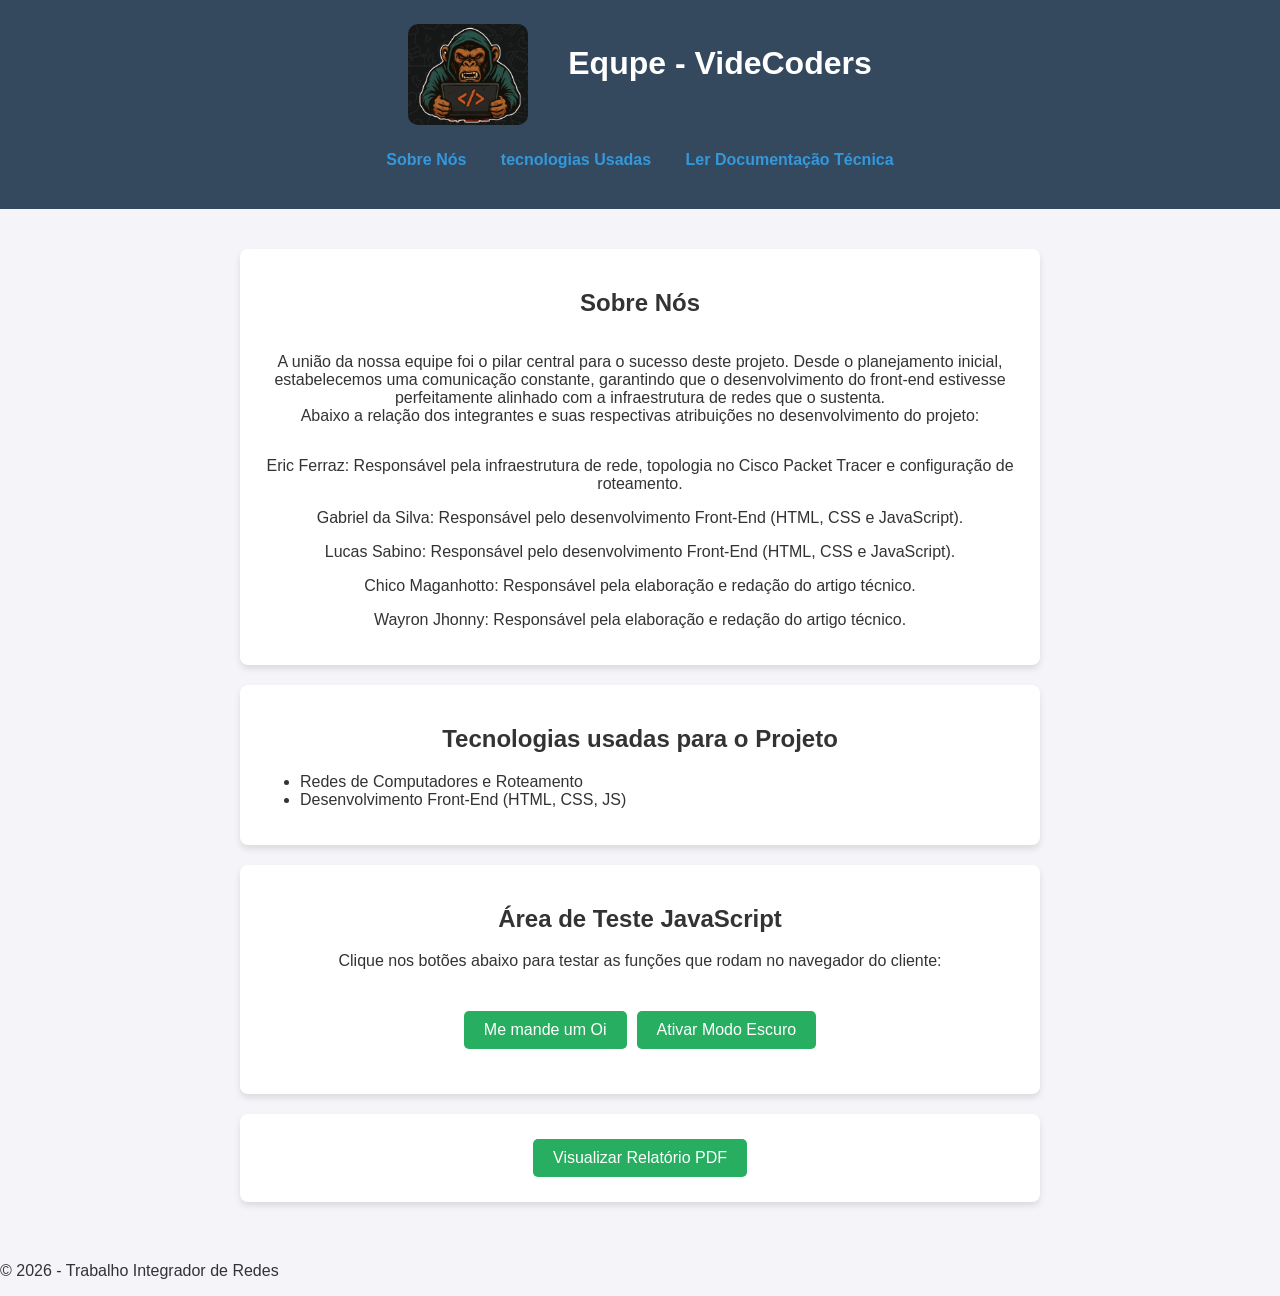
<file: index.html>
<!doctype html>
<html lang="pt-BR">
  <head>
    <meta charset="UTF-8" />
    <meta name="viewport" content="width=device-width, initial-scale=1.0" />
    <title>Meu Portfólio na Rede</title>
    <link rel="stylesheet" href="style.css" />
  </head>

  <body>
    <header>
    <div class="header">
          <img src="image.png" alt="Logo VideCoders" style="width: 120px; border-radius: 10px;">
      <h1>Equpe - VideCoders</h1>
      </div>
      <nav>
        <ul>
          <li><a href="#sobre">Sobre Nós</a></li>
          <li><a href="#habilidades">tecnologias Usadas</a></li>
          <li>
            <a
              href="https://docs.google.com/document/d/1IUUcVExnXhhR3hMnHfhNClPI9nwfB_rDX9sKaIwXqlk/edit?usp=sharing"
              target="_blank"
              >Ler Documentação Técnica</a
            >
          </li>
        </ul>
      </nav>
    </header>

    <main>
      <section id="sobre">
        <h2 class="image">Sobre Nós</h2>
        <div class="container-sobre">
          <p>
            A união da nossa equipe foi o pilar central para o sucesso deste
            projeto. Desde o planejamento inicial, estabelecemos uma comunicação
            constante, garantindo que o desenvolvimento do front-end estivesse
            perfeitamente alinhado com a infraestrutura de redes que o
            sustenta.<br />
            Abaixo a relação dos integrantes e suas respectivas atribuições no
            desenvolvimento do projeto:
          </p>
        </div>

        <p>
          Eric Ferraz: Responsável pela infraestrutura de rede, topologia no
          Cisco Packet Tracer e configuração de roteamento.
        </p>
        <p>
          Gabriel da Silva: Responsável pelo desenvolvimento Front-End (HTML,
          CSS e JavaScript).
        </p>
        <p>
          Lucas Sabino: Responsável pelo desenvolvimento Front-End (HTML, CSS e
          JavaScript).
        </p>
        <p>
          Chico Maganhotto: Responsável pela elaboração e redação do artigo
          técnico.
        </p>
        <p>
          Wayron Jhonny: Responsável pela elaboração e redação do artigo
          técnico.
        </p>
      </section>

      <section id="habilidades">
        <h2>Tecnologias usadas para o Projeto</h2>
        <ul>
          <li>Redes de Computadores e Roteamento</li>
          <li>Desenvolvimento Front-End (HTML, CSS, JS)</li>
        </ul>
      </section>

      <section id="interacao">
        <h2>Área de Teste JavaScript</h2>
        <p>
          Clique nos botões abaixo para testar as funções que rodam no navegador
          do cliente:
        </p>
        <div class="botoes-js">
          <button id="btn-saudacao">Me mande um Oi</button>
          <button id="btn-tema">Ativar Modo Escuro</button>
        </div>
      </section>
      <section id="documento-centralizado">
        <a
          href="https://docs.google.com/document/d/1IUUcVExnXhhR3hMnHfhNClPI9nwfB_rDX9sKaIwXqlk/edit?usp=sharing"
          target="_blank"
        >
          <button id="btn-documentacao">Visualizar Relatório PDF</button>
        </a>
      </section>
    </main>

    <footer>
      <p>&copy; 2026 - Trabalho Integrador de Redes</p>
    </footer>

    <script src="script.js"></script>
  </body>
</html>
</file>
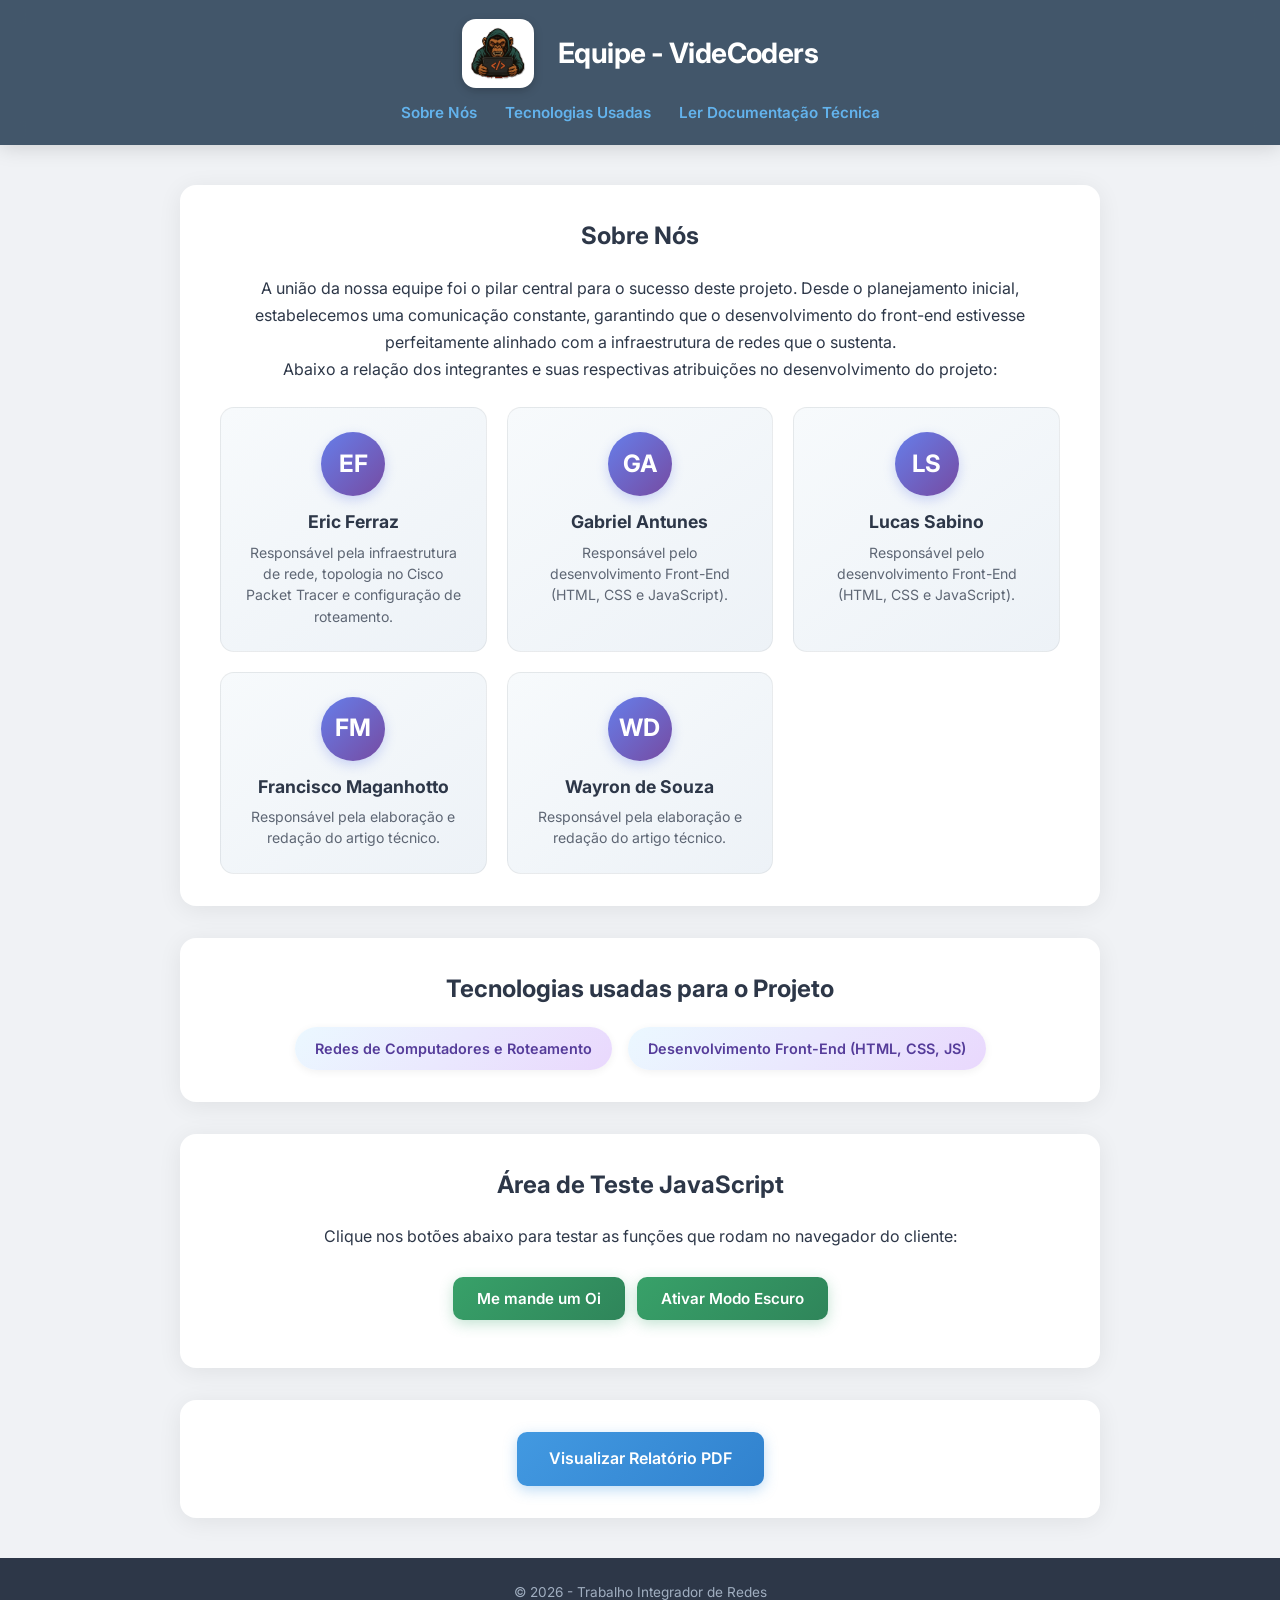
<file: frontend/index.html>
<!doctype html>
<html lang="pt-BR">
  <head>
    <meta charset="UTF-8" />
    <meta name="viewport" content="width=device-width, initial-scale=1.0" />
    <meta name="description" content="Portfólio da equipe VideCoders — Trabalho Integrador de Redes de Computadores. Conheça o time e as tecnologias utilizadas." />
    <title>VideCoders — Portfólio de Redes</title>
    <link rel="preconnect" href="https://fonts.googleapis.com" />
    <link rel="preconnect" href="https://fonts.gstatic.com" crossorigin />
    <link href="https://fonts.googleapis.com/css2?family=Inter:wght@400;600;700&display=swap" rel="stylesheet" />
    <link rel="stylesheet" href="estilo.css" />
  </head>

  <body>
    <header>
      <div class="header">
        <img src="imagens/logo.png" alt="Logo VideCoders" class="logo-equipe" />
        <h1>Equipe - VideCoders</h1>
      </div>
      <nav>
        <ul>
          <li><a href="#sobre">Sobre Nós</a></li>
          <li><a href="#habilidades">Tecnologias Usadas</a></li>
          <li>
            <a
              href="https://docs.google.com/document/d/1IUUcVExnXhhR3hMnHfhNClPI9nwfB_rDX9sKaIwXqlk/edit?usp=sharing"
              target="_blank"
              rel="noopener noreferrer"
              >Ler Documentação Técnica</a
            >
          </li>
        </ul>
      </nav>
    </header>

    <main>
      <section id="sobre" class="escondido">
        <h2 class="titulo-secao">Sobre Nós</h2>
        <div class="container-sobre">
          <p>
            A união da nossa equipe foi o pilar central para o sucesso deste
            projeto. Desde o planejamento inicial, estabelecemos uma comunicação
            constante, garantindo que o desenvolvimento do front-end estivesse
            perfeitamente alinhado com a infraestrutura de redes que o
            sustenta.<br />
            Abaixo a relação dos integrantes e suas respectivas atribuições no
            desenvolvimento do projeto:
          </p>
        </div>

        <!-- Grid renderizada dinamicamente via script.js -->
        <div class="grid-equipe" id="grid-equipe"></div>
      </section>

      <section id="habilidades" class="escondido">
        <h2 class="titulo-secao">Tecnologias usadas para o Projeto</h2>
        <ul>
          <li>Redes de Computadores e Roteamento</li>
          <li>Desenvolvimento Front-End (HTML, CSS, JS)</li>
        </ul>
      </section>

      <section id="interacao" class="escondido">
        <h2 class="titulo-secao">Área de Teste JavaScript</h2>
        <p>
          Clique nos botões abaixo para testar as funções que rodam no navegador
          do cliente:
        </p>
        <div class="botoes-js">
          <button id="btn-saudacao">Me mande um Oi</button>
          <button id="btn-tema">Ativar Modo Escuro</button>
        </div>
      </section>

      <section id="documento-centralizado" class="escondido">
        <a
          href="https://docs.google.com/document/d/1IUUcVExnXhhR3hMnHfhNClPI9nwfB_rDX9sKaIwXqlk/edit?usp=sharing"
          target="_blank"
          rel="noopener noreferrer"
          class="btn-link"
          id="btn-documentacao"
          >Visualizar Relatório PDF</a
        >
      </section>
    </main>

    <footer>
      <p>&copy; 2026 - Trabalho Integrador de Redes</p>
    </footer>

    <script src="script.js"></script>
  </body>
</html>
</file>
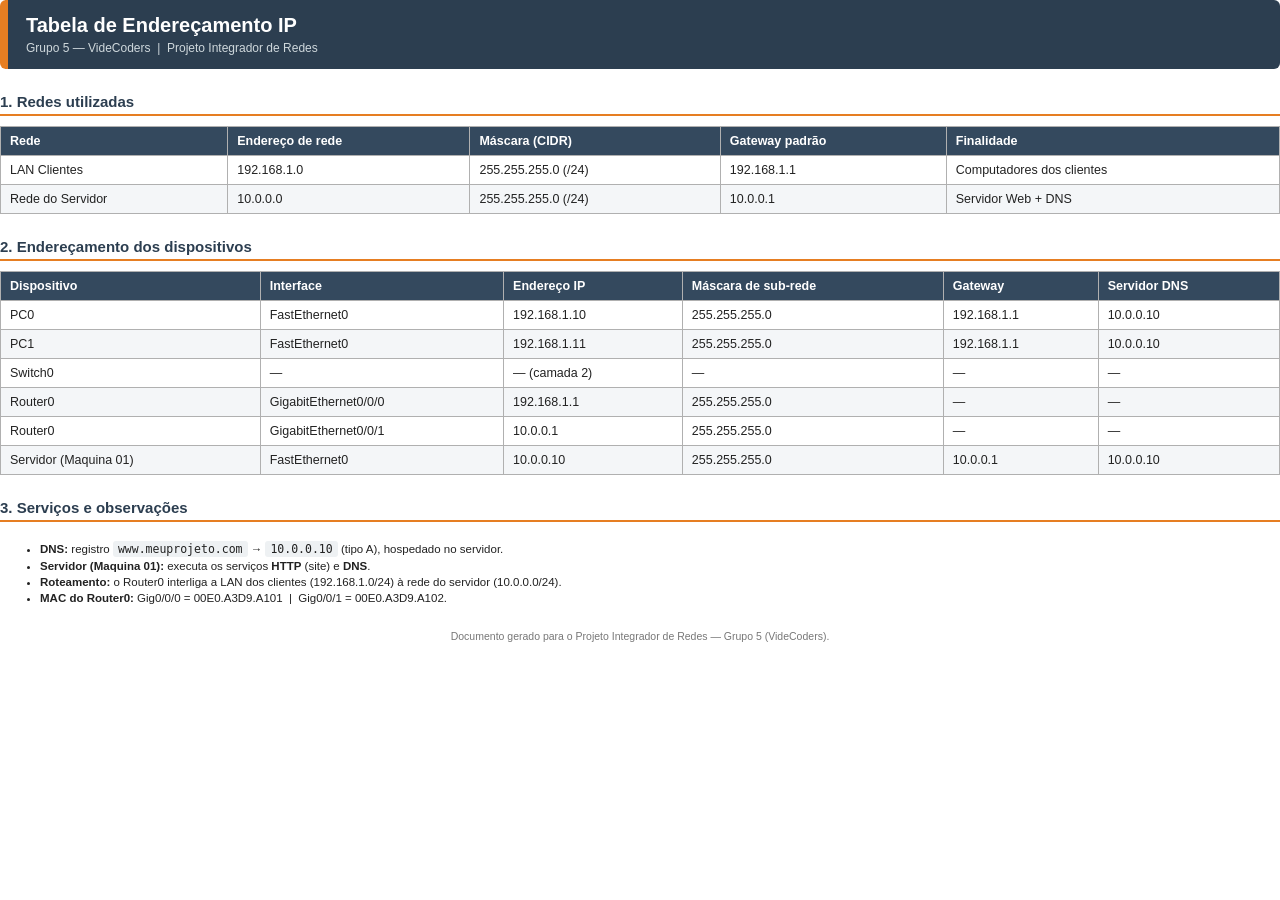
<file: documentacao/tabela-ip.html>
<!doctype html>
<html lang="pt-BR">
<head>
<meta charset="UTF-8" />
<title>Tabela de Endereçamento IP - Grupo 5</title>
<style>
  @page { size: A4 portrait; margin: 16mm; }
  * { box-sizing: border-box; }
  body {
    font-family: "Segoe UI", Arial, sans-serif;
    color: #222;
    margin: 0;
    font-size: 12.5px;
  }
  .cabecalho {
    border-left: 8px solid #e67e22;
    background: #2c3e50;
    color: #fff;
    padding: 14px 18px;
    border-radius: 6px;
  }
  .cabecalho h1 { margin: 0 0 4px; font-size: 20px; }
  .cabecalho p  { margin: 0; font-size: 12px; color: #cfd8dc; }
  h2 {
    color: #2c3e50;
    border-bottom: 2px solid #e67e22;
    padding-bottom: 4px;
    margin: 24px 0 10px;
    font-size: 15px;
  }
  table { width: 100%; border-collapse: collapse; }
  th, td { border: 1px solid #b0b0b0; padding: 7px 9px; text-align: left; }
  th { background: #34495e; color: #fff; font-weight: 600; }
  tbody tr:nth-child(even) { background: #f4f6f8; }
  td.centro, th.centro { text-align: center; }
  .obs { margin-top: 20px; font-size: 11.5px; }
  .obs li { margin-bottom: 4px; }
  .rodape { margin-top: 26px; font-size: 10.5px; color: #777; text-align: center; }
  code { background: #eef1f3; padding: 1px 5px; border-radius: 3px; }
</style>
</head>
<body>

  <div class="cabecalho">
    <h1>Tabela de Endereçamento IP</h1>
    <p>Grupo 5 — VideCoders &nbsp;|&nbsp; Projeto Integrador de Redes</p>
  </div>

  <h2>1. Redes utilizadas</h2>
  <table>
    <thead>
      <tr>
        <th>Rede</th>
        <th>Endereço de rede</th>
        <th>Máscara (CIDR)</th>
        <th>Gateway padrão</th>
        <th>Finalidade</th>
      </tr>
    </thead>
    <tbody>
      <tr>
        <td>LAN Clientes</td>
        <td>192.168.1.0</td>
        <td>255.255.255.0 (/24)</td>
        <td>192.168.1.1</td>
        <td>Computadores dos clientes</td>
      </tr>
      <tr>
        <td>Rede do Servidor</td>
        <td>10.0.0.0</td>
        <td>255.255.255.0 (/24)</td>
        <td>10.0.0.1</td>
        <td>Servidor Web + DNS</td>
      </tr>
    </tbody>
  </table>

  <h2>2. Endereçamento dos dispositivos</h2>
  <table>
    <thead>
      <tr>
        <th>Dispositivo</th>
        <th>Interface</th>
        <th>Endereço IP</th>
        <th>Máscara de sub-rede</th>
        <th>Gateway</th>
        <th>Servidor DNS</th>
      </tr>
    </thead>
    <tbody>
      <tr>
        <td>PC0</td>
        <td>FastEthernet0</td>
        <td>192.168.1.10</td>
        <td>255.255.255.0</td>
        <td>192.168.1.1</td>
        <td>10.0.0.10</td>
      </tr>
      <tr>
        <td>PC1</td>
        <td>FastEthernet0</td>
        <td>192.168.1.11</td>
        <td>255.255.255.0</td>
        <td>192.168.1.1</td>
        <td>10.0.0.10</td>
      </tr>
      <tr>
        <td>Switch0</td>
        <td>—</td>
        <td>— (camada 2)</td>
        <td>—</td>
        <td>—</td>
        <td>—</td>
      </tr>
      <tr>
        <td>Router0</td>
        <td>GigabitEthernet0/0/0</td>
        <td>192.168.1.1</td>
        <td>255.255.255.0</td>
        <td>—</td>
        <td>—</td>
      </tr>
      <tr>
        <td>Router0</td>
        <td>GigabitEthernet0/0/1</td>
        <td>10.0.0.1</td>
        <td>255.255.255.0</td>
        <td>—</td>
        <td>—</td>
      </tr>
      <tr>
        <td>Servidor (Maquina 01)</td>
        <td>FastEthernet0</td>
        <td>10.0.0.10</td>
        <td>255.255.255.0</td>
        <td>10.0.0.1</td>
        <td>10.0.0.10</td>
      </tr>
    </tbody>
  </table>

  <h2>3. Serviços e observações</h2>
  <ul class="obs">
    <li><strong>DNS:</strong> registro <code>www.meuprojeto.com</code> &rarr; <code>10.0.0.10</code> (tipo A), hospedado no servidor.</li>
    <li><strong>Servidor (Maquina 01):</strong> executa os serviços <strong>HTTP</strong> (site) e <strong>DNS</strong>.</li>
    <li><strong>Roteamento:</strong> o Router0 interliga a LAN dos clientes (192.168.1.0/24) à rede do servidor (10.0.0.0/24).</li>
    <li><strong>MAC do Router0:</strong> Gig0/0/0 = 00E0.A3D9.A101 &nbsp;|&nbsp; Gig0/0/1 = 00E0.A3D9.A102.</li>
  </ul>

  <p class="rodape">Documento gerado para o Projeto Integrador de Redes — Grupo 5 (VideCoders).</p>

</body>
</html>
</file>
<file: style.css>
/* Estilização base para melhorar a aparência e legibilidade */
body {
    font-family: Arial, sans-serif;
    margin: 0;
    padding: 0;
    background-color: #f4f4f9;
    color: #333;
    transition: background-color 0.3s, color 0.3s;
}

/* Classe dinâmica que será ativada pelo JavaScript */
body.dark-mode {
    background-color: #2c3e50;
    color: #ecf0f1;
}

header {
    background-color: #34495e;
    color: white;
    padding: 1.5rem;
    text-align: center;
}

nav ul {
    list-style: none;
    padding: 0;
}

nav ul li {
    display: inline;
    margin: 0 15px;
}

nav a {
    color: #3498db;
    text-decoration: none;
    font-weight: bold;
}

main {
    max-width: 800px;
    margin: 20px auto;
    padding: 20px;
}

section {
    background-color: white;
    padding: 20px;
    margin-bottom: 20px;
    border-radius: 8px;
    box-shadow: 0 4px 6px rgba(0,0,0,0.1);
}

.dark-mode section {
    background-color: #34495e;
}

img {
    border-radius: 50%;
    margin-bottom: 10px;
}

button {
    background-color: #27ae60;
    color: white;
    border: none;
    padding: 10px 20px;
    margin: 5px;
    border-radius: 5px;
    cursor: pointer;
    font-size: 16px;
}

button:hover {
    background-color: #2ecc71;
}
#documento-centralizado {
    display: flex;            /* Ativa o modo flexível no contêiner */
    justify-content: center;  /* Alinha horizontalmente o botão no centro */
    align-items: center;      /* Alinha verticalmente no centro (se o bloco tiver altura) */
    padding: 20px 0;          /* Dá um espaçamento em cima e embaixo para respirar */
}
.container-sobre {
    display: flex;          /* Coloca os itens lado a lado */
    align-items: center;    /* Alinha verticalmente ao centro */
    gap: 20px;              /* Cria um espaço entre a imagem e o texto */
}

/* Opcional: define um tamanho máximo para a imagem não ficar gigante */
.container-sobre img {
    max-width: 150px;       
    height: auto;
    border-radius: 8px;
}
.botoes-js {
    justify-content: center;  /* Alinha horizontalmente o botão no centro */
    display: flex;            /* Ativa o modo flexível no contêiner */
    align-items: center;      /* Alinha verticalmente no centro (se o bloco tiver altura) */
    padding: 20px 0;          /* Dá um espaçamento em cima e embaixo para respirar */
}

section h2 {
    text-align: center;  /* Alinha horizontalmente o botão no centro */

}
section p {
    text-align: center;  /* Alinha horizontalmente o botão no centro */
}


.header {
    display: flex;            /* Ativa o modo flexível no contêiner */
    justify-content: center;
    gap: 40px;  /* Alinha horizontalmente o botão no centro */

}
</file>
<file: frontend/estilo.css>
/* ======================================================
   DESIGN SYSTEM — VideCoders Portfólio
   ====================================================== */

/* ---------- Reset & global ---------- */
*,
*::before,
*::after {
  box-sizing: border-box;
  margin: 0;
  padding: 0;
}

html {
  scroll-behavior: smooth;
}

body {
  font-family: 'Inter', Arial, sans-serif;
  background-color: #f0f2f5;
  color: #2d3748;
  line-height: 1.6;
  transition: background-color 0.4s ease, color 0.4s ease;
}

/* ---------- Dark-mode ---------- */
body.dark-mode {
  background-color: #1a202c;
  color: #e2e8f0;
}

body.dark-mode section {
  background: rgba(45, 55, 72, 0.85);
  box-shadow: 0 8px 32px rgba(0, 0, 0, 0.35);
}

body.dark-mode header {
  background: rgba(26, 32, 44, 0.92);
}

body.dark-mode .card-membro {
  background: rgba(74, 85, 104, 0.6);
  border-color: rgba(255, 255, 255, 0.08);
}

body.dark-mode .card-membro:hover {
  border-color: rgba(99, 179, 237, 0.5);
  box-shadow: 0 12px 28px rgba(99, 179, 237, 0.15);
}

body.dark-mode .btn-link {
  background: linear-gradient(135deg, #63b3ed 0%, #4299e1 100%);
}

body.dark-mode footer {
  background: rgba(26, 32, 44, 0.95);
}

/* ---------- Header — Sticky + glassmorphism ---------- */
header {
  position: sticky;
  top: 0;
  z-index: 100;
  background: rgba(52, 73, 94, 0.92);
  backdrop-filter: blur(12px);
  -webkit-backdrop-filter: blur(12px);
  color: #ffffff;
  padding: 1.2rem 2rem;
  text-align: center;
  box-shadow: 0 2px 20px rgba(0, 0, 0, 0.15);
  transition: background 0.4s ease;
}

.header {
  display: flex;
  justify-content: center;
  align-items: center;
  gap: 24px;
}

.header h1 {
  font-size: 1.75rem;
  font-weight: 700;
  letter-spacing: -0.02em;
}

/* Logo da equipe no cabeçalho (selo branco) */
.header img.logo-equipe {
  width: 72px;
  height: auto;
  background: #ffffff;
  padding: 8px;
  border-radius: 14px;
  box-shadow: 0 3px 10px rgba(0, 0, 0, 0.2);
}

/* ---------- Navigation ---------- */
nav ul {
  list-style: none;
  padding: 0.8rem 0 0;
  display: flex;
  justify-content: center;
  gap: 28px;
  flex-wrap: wrap;
}

nav a {
  color: #63b3ed;
  text-decoration: none;
  font-weight: 600;
  font-size: 0.95rem;
  position: relative;
  padding-bottom: 2px;
  transition: color 0.3s ease;
}

nav a::after {
  content: '';
  position: absolute;
  bottom: 0;
  left: 0;
  width: 0;
  height: 2px;
  background: #63b3ed;
  border-radius: 2px;
  transition: width 0.3s ease;
}

nav a:hover::after {
  width: 100%;
}

nav a:hover {
  color: #90cdf4;
}

/* ---------- Main layout ---------- */
main {
  max-width: 960px;
  margin: 2.5rem auto;
  padding: 0 1.25rem;
}

/* ---------- Sections ---------- */
section {
  background: #ffffff;
  padding: 2rem 2.5rem;
  margin-bottom: 2rem;
  border-radius: 16px;
  box-shadow: 0 4px 24px rgba(0, 0, 0, 0.07);
  transition: background 0.4s ease, box-shadow 0.4s ease;
}

.titulo-secao {
  text-align: center;
  font-size: 1.5rem;
  font-weight: 700;
  margin-bottom: 1.2rem;
  color: inherit;
}

/* ---------- Sobre Nós — texto introdutório ---------- */
.container-sobre {
  display: flex;
  align-items: center;
  gap: 20px;
  margin-bottom: 1.5rem;
}

.container-sobre p {
  text-align: center;
  line-height: 1.7;
}

.container-sobre img {
  max-width: 150px;
  height: auto;
  border-radius: 8px;
}

/* ---------- Grid da Equipe — Cards ---------- */
.grid-equipe {
  display: grid;
  grid-template-columns: repeat(auto-fit, minmax(250px, 1fr));
  gap: 20px;
}

.card-membro {
  background: linear-gradient(145deg, #f7fafc 0%, #edf2f7 100%);
  border: 1px solid rgba(0, 0, 0, 0.06);
  border-radius: 14px;
  padding: 1.5rem;
  text-align: center;
  transition: transform 0.3s ease, box-shadow 0.3s ease, border-color 0.3s ease;
}

.card-membro:hover {
  transform: translateY(-6px);
  box-shadow: 0 12px 28px rgba(0, 0, 0, 0.12);
  border-color: rgba(99, 179, 237, 0.4);
}

.card-membro .avatar {
  width: 64px;
  height: 64px;
  border-radius: 50%;
  background: linear-gradient(135deg, #667eea 0%, #764ba2 100%);
  color: #fff;
  font-size: 1.5rem;
  font-weight: 700;
  display: flex;
  align-items: center;
  justify-content: center;
  margin: 0 auto 0.75rem;
  box-shadow: 0 4px 12px rgba(102, 126, 234, 0.3);
}

.card-membro h3 {
  font-size: 1.1rem;
  font-weight: 700;
  margin-bottom: 0.35rem;
}

.card-membro p {
  font-size: 0.88rem;
  opacity: 0.75;
  line-height: 1.5;
}

/* ---------- Botões JS ---------- */
.botoes-js {
  display: flex;
  justify-content: center;
  align-items: center;
  gap: 12px;
  padding: 1rem 0;
  flex-wrap: wrap;
}

button {
  background: linear-gradient(135deg, #38a169 0%, #2f855a 100%);
  color: #ffffff;
  border: none;
  padding: 12px 24px;
  border-radius: 10px;
  cursor: pointer;
  font-family: 'Inter', Arial, sans-serif;
  font-size: 0.95rem;
  font-weight: 600;
  transition: transform 0.2s ease, box-shadow 0.2s ease, background 0.3s ease;
  box-shadow: 0 4px 14px rgba(56, 161, 105, 0.3);
}

button:hover {
  transform: translateY(-2px);
  box-shadow: 0 6px 20px rgba(56, 161, 105, 0.4);
}

button:active {
  transform: translateY(0);
}

/* ---------- Link estilizado como botão (sem <button> dentro de <a>) ---------- */
.btn-link {
  display: inline-block;
  padding: 14px 32px;
  background: linear-gradient(135deg, #4299e1 0%, #3182ce 100%);
  color: #ffffff;
  text-decoration: none;
  font-family: 'Inter', Arial, sans-serif;
  font-size: 1rem;
  font-weight: 600;
  border-radius: 10px;
  transition: transform 0.2s ease, box-shadow 0.2s ease;
  box-shadow: 0 4px 14px rgba(66, 153, 225, 0.35);
}

.btn-link:hover {
  transform: translateY(-2px);
  box-shadow: 0 6px 20px rgba(66, 153, 225, 0.5);
}

.btn-link:active {
  transform: translateY(0);
}

/* ---------- Seção do documento centralizada ---------- */
#documento-centralizado {
  display: flex;
  justify-content: center;
  align-items: center;
  padding: 2rem;
}

/* ---------- Tecnologias — lista ---------- */
#habilidades ul {
  list-style: none;
  padding: 0;
  display: flex;
  justify-content: center;
  gap: 16px;
  flex-wrap: wrap;
}

#habilidades li {
  background: linear-gradient(135deg, #ebf8ff 0%, #e9d8fd 100%);
  padding: 10px 20px;
  border-radius: 24px;
  font-size: 0.9rem;
  font-weight: 600;
  color: #553c9a;
  box-shadow: 0 2px 8px rgba(0, 0, 0, 0.06);
  transition: transform 0.2s ease;
}

#habilidades li:hover {
  transform: scale(1.05);
}

body.dark-mode #habilidades li {
  background: linear-gradient(135deg, rgba(99, 179, 237, 0.15) 0%, rgba(159, 122, 234, 0.15) 100%);
  color: #d6bcfa;
}

/* ---------- Interação — texto ---------- */
#interacao p {
  text-align: center;
  margin-bottom: 0.75rem;
}

/* ---------- Footer ---------- */
footer {
  background: #2d3748;
  color: #a0aec0;
  text-align: center;
  padding: 1.5rem;
  font-size: 0.85rem;
  transition: background 0.4s ease;
}

/* ---------- Intersection Observer — animações de entrada ---------- */
.escondido {
  opacity: 0;
  transform: translateY(50px);
  transition: opacity 0.7s ease, transform 0.7s ease;
}

.visivel {
  opacity: 1;
  transform: translateY(0);
}

/* ---------- Img global reset (mantém avatar circular) ---------- */
img {
  border-radius: 0;
  margin-bottom: 0;
}

/* ---------- Responsivo ---------- */
@media (max-width: 600px) {
  .header {
    flex-direction: column;
    gap: 12px;
  }

  .header h1 {
    font-size: 1.3rem;
  }

  nav ul {
    gap: 14px;
  }

  section {
    padding: 1.5rem 1.25rem;
  }

  .grid-equipe {
    grid-template-columns: 1fr;
  }
}
</file>
